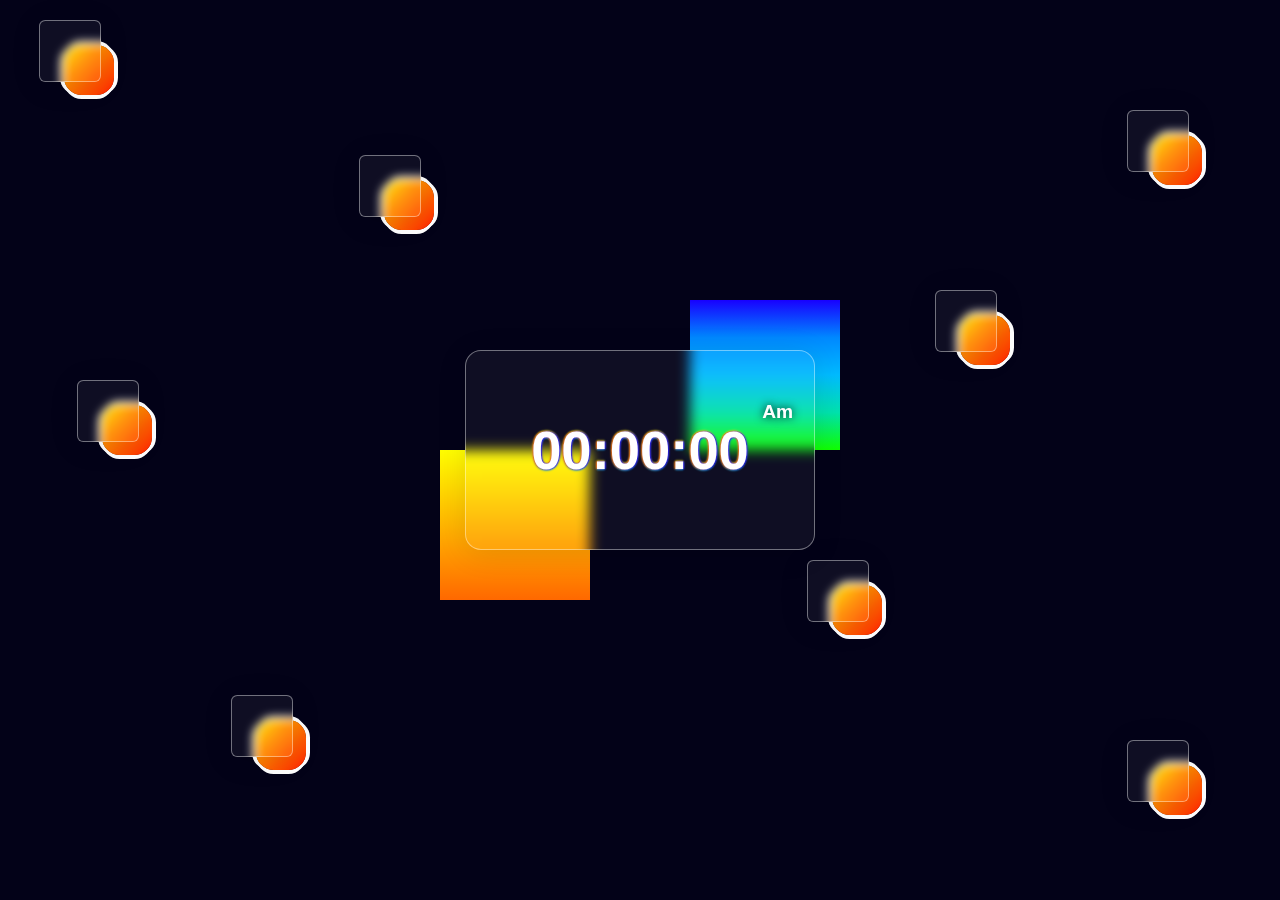
<file: digitalWatch/index.html>
<!DOCTYPE html>
<html lang="en">

<head>
    <meta charset="UTF-8">
    <meta http-equiv="X-UA-Compatible" content="IE=edge">
    <meta name="viewport" content="width=device-width, initial-scale=1.0">
    <title>Digital-Watch</title>
    <link rel="stylesheet" href="./style.css">
</head>

<body>


    <div class="main_container">
        <div class="bg_style"></div>
        <div id="watch">
            <h2 id="hour">00</h2>
            <h2>:</h2>
            <h2 id="minute">00</h2>
            <h2>:</h2>
            <h2 id="secend">00</h2>
            <span id="ampm">Am</span>
        </div>
    </div>
    <div class="particles">
        <span></span>
        <span></span>
        <span></span>
        <span></span>
        <span></span>
        <span></span>
        <span></span>
        <span></span>
    </div>

</body>
<script src="./script.js"></script>

</html>
</file>
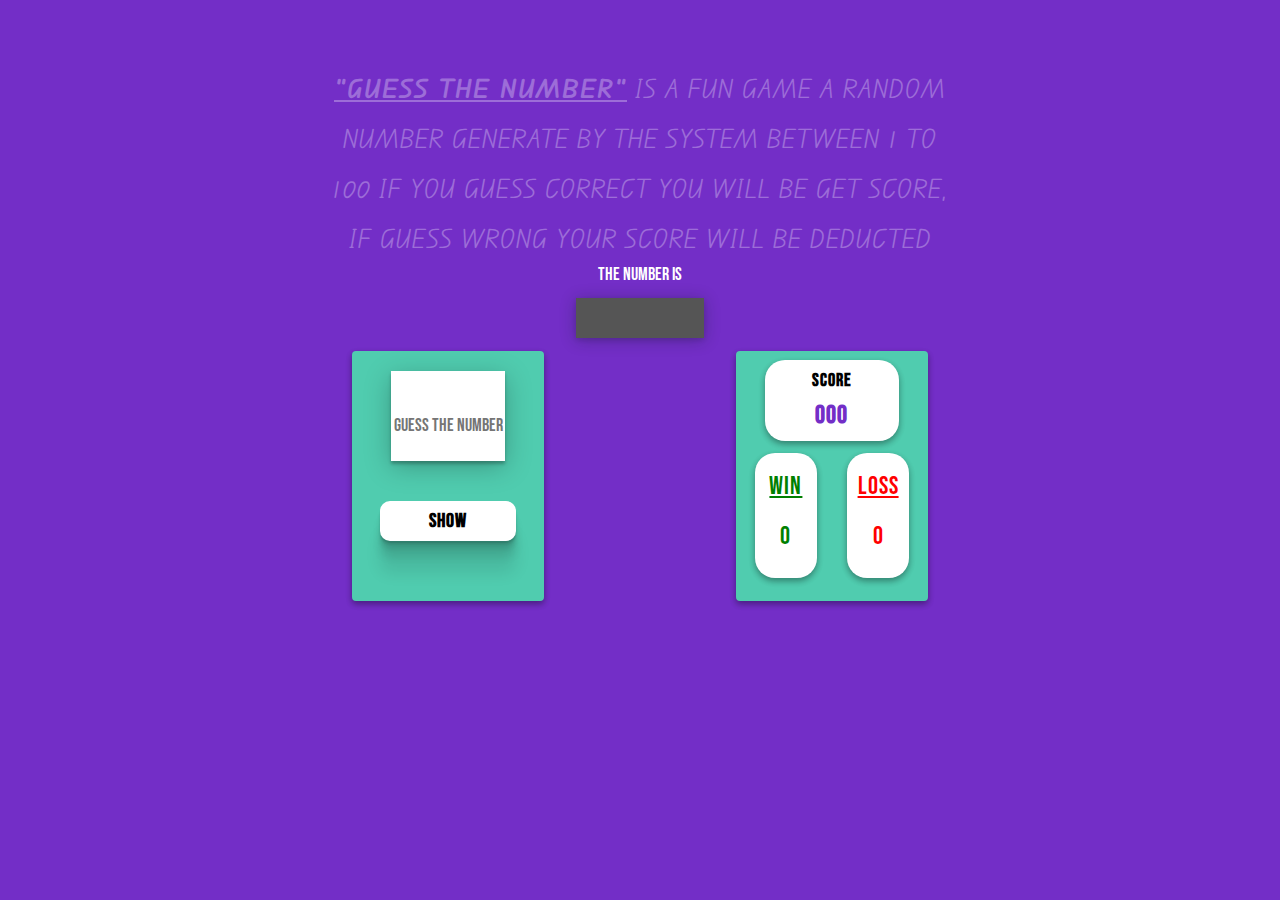
<file: Guess-the-number/index.html>
<!DOCTYPE html>
<html lang="en">

<head>
    <meta charset="UTF-8">
    <meta http-equiv="X-UA-Compatible" content="IE=edge">
    <meta name="viewport" content="width=device-width, initial-scale=1.0">
    <title>Guess-The-Number</title>
    <link rel="stylesheet" href="./index.css">
</head>

<body>
    <h2> <span>"Guess the number"</span> is a fun game a random number generate by the system between 1 to 100 if you
        guess correct
        you will be get score, if guess wrong your score will be deducted</h2>
    <p id="num_dis">THE NUMBER IS</p>
    <div id="display">
        <h1 id="screen">
            <!-- system generated number  -->
        </h1>
    </div>
    <section id="container">
        <div id="play_side">
            <div id="input_field">
                <input type="tel" placeholder="Guess The Number" reqquired id="user_input">
            </div>
            <div id="submit_btn">
                <button id="submit">Show</button>
            </div>
        </div>
        <div id="score_side">
            <div id="score_board">
                <p>Score</p>
                <h2 id="score">000</h2>
            </div>
            <div id="results">
                <div id="win">
                    <p>WIN</p>
                    <p id="w_c">0</p>
                </div>
                <div id="loss">
                    <p>LOSS</p>
                    <p id="l_c">0</p>
                </div>
            </div>
        </div>
    </section>
    <div id="message">
        <h3 id="msg_box">
        </h3>
    </div>
</body>
<script src="./index.js"></script>

</html>
</file>
<file: digitalWatch/style.css>
* {
    margin: 0;
    padding: 0;
    box-sizing: border-box;
}

body {
    background-color: #030218;
    width: 100%;
    height: 100vh;
    display: flex;
    justify-content: center;
    align-items: center;
    overflow: hidden;
    position: relative;
}

.main_container {
    position: relative;
    width: 500px;
    height: 300px;
    display: flex;
    justify-content: center;
    align-items: center;
}

#watch {
    display: flex;
    justify-content: center;
    align-items: center;
    width: 350px;
    height: 200px;
    background: rgba(255, 255, 255, 0.05);
    border-radius: 16px;
    box-shadow: 0 4px 30px rgba(0, 0, 0, 0.1);
    backdrop-filter: blur(6.3px);
    -webkit-backdrop-filter: blur(5.3px);
    border: 1px solid rgba(255, 255, 255, 0.41);
    position: absolute;
    z-index: 1000;
    font-family: Verdana, Geneva, Tahoma, sans-serif;
}

#watch>h2 {
    font-size: 3.4em;
    color: #ffffff;
    text-shadow: 1px 0px 2px #1800ff,
        -1px 0px 2px #ff6800,
        0px -1px 2px #fffe00,
        0px 1px 2px #00bbff;
}


.bg_style::before {
    content: "";
    position: absolute;
    width: 150px;
    height: 150px;
    background-image: linear-gradient(to top, #10ff00, #00e2ad, #00bbff, #0088ff, #1800ff);
    top: 0%;
    right: 10%;
    animation: bounce 15s linear 0s infinite;
}

.bg_style::after {
    content: "";
    position: absolute;
    width: 150px;
    height: 150px;
    background-image: linear-gradient(to bottom, #fffe00, #ffda00, #ffb500, #ff8f00, #ff6800);
    bottom: 0%;
    left: 10%;
    animation: bounce 15s linear 0s infinite;
}

#ampm {
    position: absolute;
    z-index: 10000;
    top: 25%;
    right: 6%;
    font-size: 1.2em;
    font-family: Verdana, Geneva, Tahoma, sans-serif;
    font-weight: 800;
    color: #fff;
    text-shadow: 0px 0px 10px #000;
}

@keyframes bounce {

    0%,
    100% {
        transform: translateY(0);
    }

    10%,
    30%,
    50%,
    70% {
        transform: translateY(-20px);
    }

    20%,
    40%,
    60% {
        transform: translateY(20px);
    }

    80% {
        transform: translateY(15.4px);
    }

    90% {
        transform: translateY(-15.4px);
    }
}


.particles {
    position: absolute;
    width: 100%;
    height: 100%;
    z-index: -10;
}

.particles>span {
    content: "";
    position: absolute;
    width: 50px;
    height: 50px;
    background-image: linear-gradient(to right bottom, #ffeb00, #ffd400, #ffbd00, #ffa600, #ff8f00, #ff8000, #ff7000, #ff5f00, #ff5100, #ff4200, #ff2d00, #ff0000);
    top: 20%;
    left: 30%;
    border-radius: 35%;

    box-shadow: 4px 0px 0px #fff,
        -4px 0px 0px #fff,
        0px -4px 0px #fff,
        0px 4px 0px #ffffff;
}

.particles>span:nth-child(2) {
    top: 45%;
    left: 8%;
}

.particles>span:nth-child(3) {
    top: 65%;
    left: 65%;
}

.particles>span:nth-child(4) {
    top: 80%;
    left: 20%;
}

.particles>span:nth-child(5) {
    top: 5%;
    left: 5%;
}

.particles>span:nth-child(6) {
    top: 15%;
    left: 90%;
}

.particles>span:nth-child(7) {
    top: 35%;
    left: 75%;
}

.particles>span:nth-child(8) {
    top: 85%;
    left: 90%;
}

.particles>span::after {
    content: "";
    width: 60px;
    height: 60px;
    background: rgba(255, 255, 255, 0.05);
    border-radius: 10%;
    box-shadow: 0 4px 30px rgba(0, 0, 0, 0.1);
    backdrop-filter: blur(4.3px);
    -webkit-backdrop-filter: blur(5.3px);
    border: 1px solid rgba(255, 255, 255, 0.41);
    position: absolute;
    z-index: 1000;
    left: -50%;
    top: -50%;
    animation: traverse 10s linear infinite;
}

@keyframes traverse {

    0%,
    100% {
        left: -50%;
        top: -50%;
    }

    25% {
        left: -50%;
        top: 50%;
    }

    50% {
        left: 50%;
        top: 50%;
    }

    75% {
        left: 50%;
        top: -50%;
    }
}
</file>
<file: Guess-the-number/index.css>
@import url('https://fonts.googleapis.com/css2?family=Bebas+Neue&family=Edu+QLD+Beginner:wght@500&display=swap');


:root {
    --desc_font: 'Edu QLD Beginner', cursive;
    --text_font: 'Bebas Neue', cursive;
    --back_color: #732EC7;
    --desc_color: #ffffff;
    --play_bg: #50CCAF;
    --hover_col: #e0e0e0;
    --disp_bg: #555555;
}

* {
    margin: 0;
    padding: 0;
    box-sizing: border-box;
    user-select: none;
}

body {
    background-color: var(--back_color);
    width: 100%;
    height: 100vh;
    display: flex;
    flex-direction: column;
    align-items: center;
}

h2 {
    width: 50%;
    text-align: center;
    margin-top: 5%;
    font-family: var(--desc_font);
    font-weight: 400;
    font-size: 25px;
    line-height: 50px;
    letter-spacing: 1px;
    text-transform: uppercase;
    opacity: 0.3;
    color: var(--desc_color);
}

h2>span {
    font-weight: 900;
    text-decoration: underline;
}

/* Display the generated number by the system */
#display {
    text-align: center;
    width: 10%;
    background-color: var(--disp_bg);
    height: 40px;
    margin: 1%;
    font-family: var(--text_font);
    box-shadow: rgba(14, 30, 37, 0.12) 0px 2px 4px 0px, rgba(14, 30, 37, 0.32) 0px 2px 16px 0px;
}


/* Section styling  
in this section we have input field and result field */

#container {
    width: 60%;
    margin: auto;
    margin-top: 0%;
    display: flex;
    justify-content: space-around;
    align-items: center;

}

#play_side,
#score_side {
    background-color: var(--play_bg);
    width: 25%;
    box-shadow: rgba(0, 0, 0, 0.16) 0px 3px 6px, rgba(0, 0, 0, 0.23) 0px 3px 6px;
    border-radius: 4px;
    height: 250px;


}

#input_field,
#submit_btn {
    width: 100%;
    display: flex;
    justify-content: center;
    align-items: center;
    padding: 20px;

}

#input_field>input {
    width: 75%;
    height: 90px;
    text-align: center;
    font-size: 50px;
    outline: none;
    border: none;
    font-family: var(--text_font);
    box-shadow: rgba(0, 0, 0, 0.25) 0px 0.0625em 0.0625em, rgba(0, 0, 0, 0.25) 0px 0.125em 0.5em, rgba(255, 255, 255, 0.1) 0px 0px 0px 1px inset;
}

input::placeholder {
    text-align: center;
    font-size: 18px;
}

#submit {
    width: 90%;
    height: 40px;
    border: none;
    cursor: pointer;
    font-size: 20px;
    font-family: var(--text_font);
    background-color: var(--desc_color);
    letter-spacing: 1px;
    font-weight: 900;
    margin-bottom: 5%;

    border-radius: 10px;
    box-shadow: rgba(0, 0, 0, 0.09) 0px 2px 1px, rgba(0, 0, 0, 0.09) 0px 4px 2px, rgba(0, 0, 0, 0.09) 0px 8px 4px, rgba(0, 0, 0, 0.09) 0px 16px 8px, rgba(0, 0, 0, 0.09) 0px 32px 16px;
}

#submit:hover {
    background-color: var(--hover_col);
}

/* score and result section */

#score_board {
    width: 70%;
    display: flex;
    justify-content: center;
    align-items: center;
    flex-direction: column;
    margin: auto;
    background-color: var(--desc_color);
    margin-top: 5%;
    padding-top: 10px;
    border-radius: 20px;
    box-shadow: rgba(0, 0, 0, 0.16) 0px 3px 6px, rgba(0, 0, 0, 0.23) 0px 3px 6px;
}

#score_board>p {
    font-size: 18px;
    font-family: var(--text_font);
    font-weight: 900;
    letter-spacing: 1px;
}

#score_board>h2 {
    font-family: var(--text_font);
    font-weight: 900;
    color: var(--back_color);
    opacity: 1;
    margin-top: 0;
}

#results {
    width: 80%;
    margin: auto;
    margin-top: 6%;
    display: flex;
    justify-content: space-between;
    height: 50%;
}

#win,
#loss {
    background-color: var(--desc_color);
    width: 40%;
    height: 100%;
    border-radius: 20px;
    box-shadow: rgba(0, 0, 0, 0.16) 0px 3px 6px, rgba(0, 0, 0, 0.23) 0px 3px 6px;
}

#win>p,
#loss>p {
    text-align: center;
    margin-top: 30%;
    font-family: var(--text_font);
    font-size: 25px;
    letter-spacing: 1px;
}

#win>p {
    color: green;
}

#win>p:first-child,
#loss>p:first-child {
    text-decoration: underline;
}

#loss>p {
    color: #ff0000;
}

#message {
    position: absolute;
    top: 60%;
}

#message>h3 {
    font-family: var(--desc_font);
    font-size: 2.4em;
    text-transform: uppercase;
    text-shadow: 0 0 10px #fff;
}

#num_dis {
    font-family: var(--text_font);
    font-size: 18px;
    color: var(--desc_color);
}
</file>
